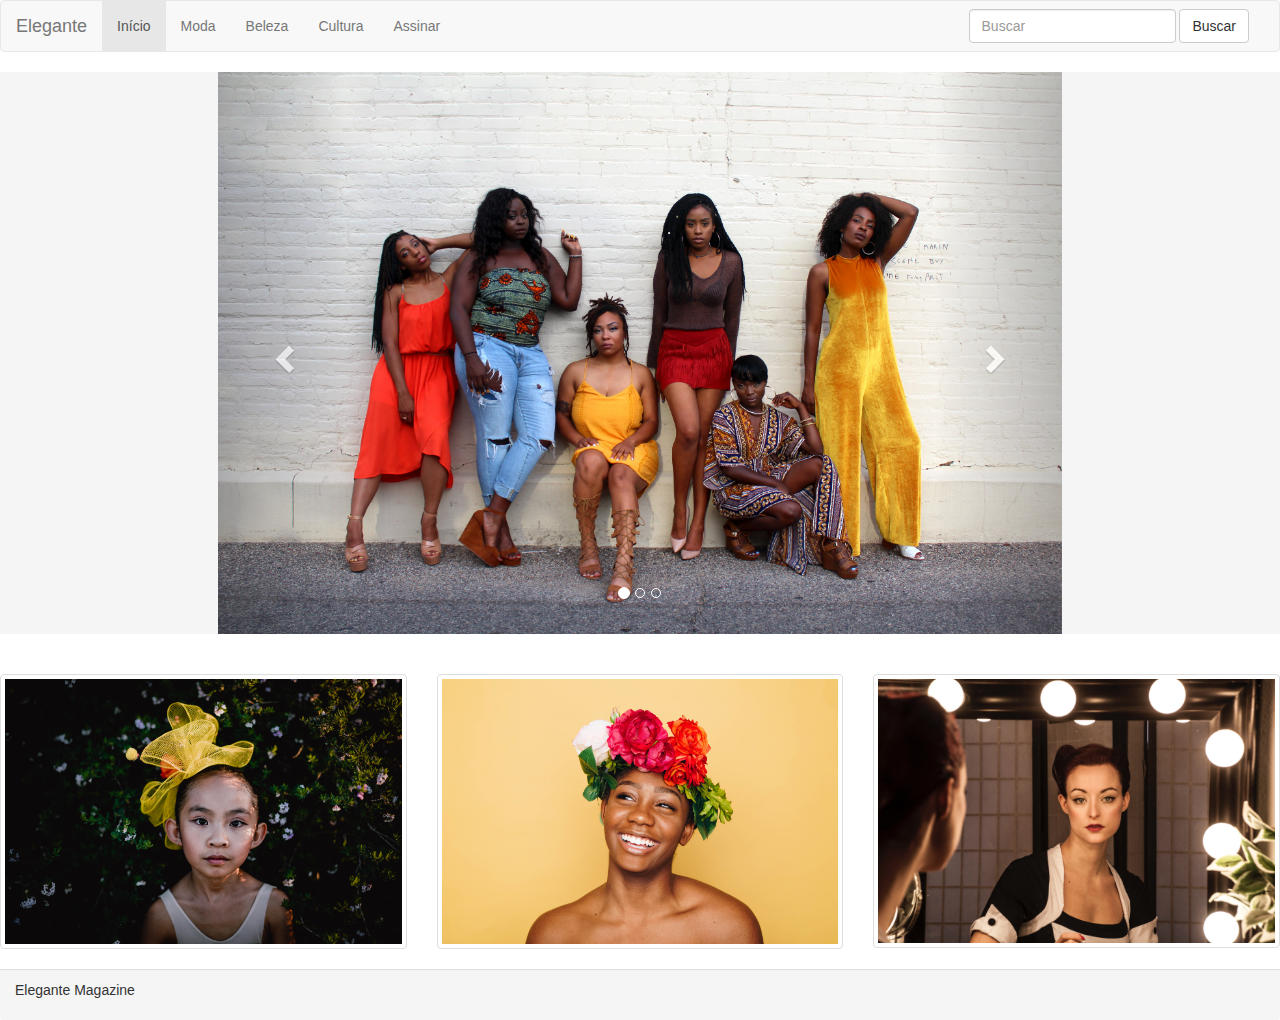
<file: Index.html>
<!DOCTYPE html>
<html lang="pt-br">

<head>
    <meta charset='utf-8'>
    <meta http-equiv='X-UA-Compatible' content='IE=edge'>
    <title>Elegante</title>
    <meta name='viewport' content='width=device-width, initial-scale=1'>
    <link rel='stylesheet' type='text/css' media='screen' href='./css/estilo.css'>
    <link rel="stylesheet" href="https://maxcdn.bootstrapcdn.com/bootstrap/3.4.0/css/bootstrap.min.css">
    <script src="https://ajax.googleapis.com/ajax/libs/jquery/3.4.1/jquery.min.js"></script>
    <script src="https://maxcdn.bootstrapcdn.com/bootstrap/3.4.0/js/bootstrap.min.js"></script>
</head>

<body>

    <!-- Menu -->
    <nav class="navbar navbar-default">
        <div class="container-fluid">
            <!-- Brand and toggle get grouped for better mobile display -->
            <div class="navbar-header">
                <a class="navbar-brand">Elegante</a>
            </div>

            <!-- Collect the nav links, forms, and other content for toggling -->
            <div class="collapse navbar-collapse" id="bs-example-navbar-collapse-1">
                <ul class="nav navbar-nav">
                    <li class="active"><a href="#">Início<span class="sr-only">(current)</span></a></li>
                    <li><a href="./views/Moda.html">Moda</a></li>
                    <li><a href="./views/Beleza.html">Beleza</a></li>
                    <li><a href="./views/Cultura.html">Cultura</a></li>
                    <li><a href="./views/Assinar.html">Assinar</a></li>
                </ul>

                <form class="navbar-form navbar-right">
                    <div class="form-group">
                        <input type="text" class="form-control" placeholder="Buscar">
                    </div>
                    <button type="submit" class="btn btn-default">Buscar</button>
                </form>
            </div>
        </div>
    </nav>


    <div class="row cor-fundo">
        <div class="col-md-8 col-md-offset-2">
            <div id="myCarousel" class="carousel" data-ride="carousel">
                <!-- Indicators -->
                <ol class="carousel-indicators">
                    <li data-target="#myCarousel" data-slide-to="0" class="active"></li>
                    <li data-target="#myCarousel" data-slide-to="1"></li>
                    <li data-target="#myCarousel" data-slide-to="2"></li>
                </ol>

                <!-- Wrapper for slides -->
                <div class="carousel-inner">
                    <div class="item active">
                        <img src="./images/clarke-sanders-ybPJ47PMT_M-unsplash.jpg" class="img-responsive" alt="Responsive image">
                    </div>

                    <div class="item">
                        <img src="./images/d-ng-tr-n-qu-c-9KYXQdsnxSY-unsplash.jpg" class="img-responsive" alt="Responsive image">
                    </div>

                    <div class="item">
                        <img src="./images/rachael-crowe-tqar8J3fZ3o-unsplash.jpg" class="img-responsive" alt="Responsive image">
                    </div>
                </div>

                <!-- Left and right controls -->
                <a class="left carousel-control" href="#myCarousel" data-slide="prev">
                    <span class="glyphicon glyphicon-chevron-left"></span>
                    <span class="sr-only">Previous</span>
                </a>
                <a class="right carousel-control" href="#myCarousel" data-slide="next">
                    <span class="glyphicon glyphicon-chevron-right"></span>
                    <span class="sr-only">Next</span>
                </a>
            </div>
        </div>
    </div>


    <br><br>


    <div class="row">
        <div class="col-xs-6 col-md-4">
            <a href="#" class="thumbnail">
                <img src="./images/xuan-nguyen-AhyvyVtO4_U-unsplash.jpg" class="img-responsive" alt="Responsive image">
            </a>
        </div>

        <div class="col-xs-6 col-md-4">
            <a href="#" class="thumbnail">
                <img src="./images/autumn-goodman-vTL_qy03D1I-unsplash.jpg" class="img-responsive" alt="Responsive image">
            </a>
        </div>

        <div class="col-xs-6 col-md-4">
            <a href="#" class="thumbnail">
                <img src="./images/enrico-carcasci-K04ykMnmQxw-unsplash.jpg" class="img-responsive" alt="Responsive image">
            </a>
        </div>
    </div>





    <footer class="panel-footer">
        <p>Elegante Magazine</p>
    </footer>
</body>

</html>
</file>
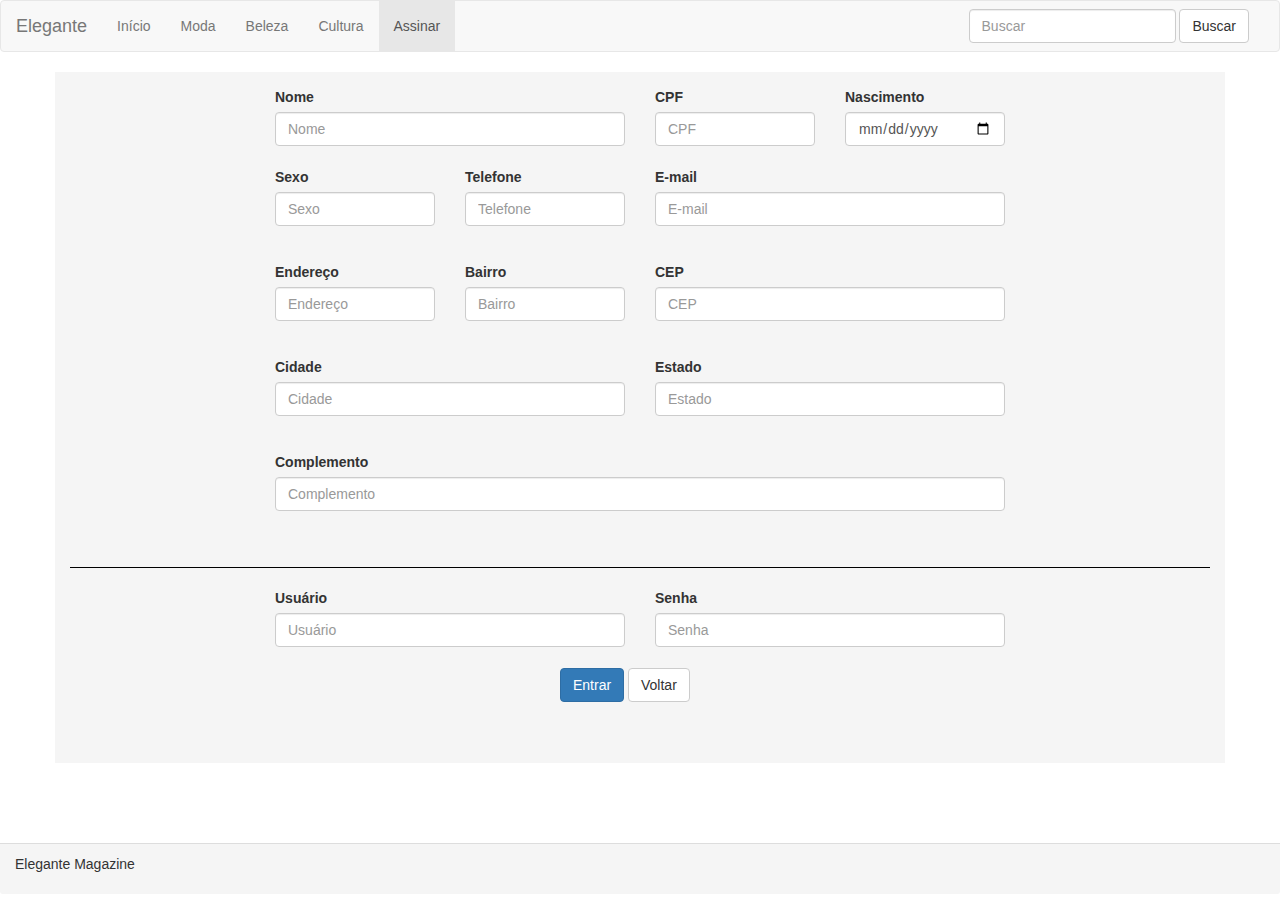
<file: views/Assinar.html>
<!DOCTYPE html>
<html lang="pt-br">

<head>
    <meta charset='utf-8'>
    <meta http-equiv='X-UA-Compatible' content='IE=edge'>
    <title>Elegante</title>
    <meta name='viewport' content='width=device-width, initial-scale=1'>
    <link rel='stylesheet' type='text/css' media='screen' href='../css/bootstrap.min.css'>
    <link rel='stylesheet' type='text/css' media='screen' href='../css/estilo.css'>
    <script src='../js/bootstrap.min.js'></script>
</head>

<body>

    <!-- Menu -->
    <nav class="navbar navbar-default">
        <div class="container-fluid">
            <!-- Brand and toggle get grouped for better mobile display -->
            <div class="navbar-header">
                <a class="navbar-brand" href="../Index.html">Elegante</a>
            </div>

            <!-- Collect the nav links, forms, and other content for toggling -->
            <div class="collapse navbar-collapse" id="bs-example-navbar-collapse-1">
                <ul class="nav navbar-nav">
                    <li><a href="../Index.html">Início</a></li>
                    <li><a href="./Moda.html">Moda</a></li>
                    <li><a href="./Beleza.html">Beleza</a></li>
                    <li><a href="./Cultura.html">Cultura</a></li>
                    <li class="active"><a href="#">Assinar<span class="sr-only">(current)</span></a></li>
                </ul>

                <form class="navbar-form navbar-right">
                    <div class="form-group">
                        <input type="text" class="form-control" placeholder="Buscar">
                    </div>
                    <button type="submit" class="btn btn-default">Buscar</button>
                </form>
            </div>
        </div>
    </nav>


    <div class="container cor-fundo">
        <form class="text-left">

            <div class="form-group">
                <div class="col-md-4 col-md-offset-2">
                    <label for="title">Nome</label>
                    <input type="text" class="form-control" id="nome" placeholder="Nome">
                </div>

                <div class="col-md-2">
                    <label for="release">CPF</label>
                    <input type="text" class="form-control" id="cpf" placeholder="CPF">
                </div>

                <div class="col-md-2">
                    <label for="release">Nascimento</label>
                    <input type="date" class="form-control" id="nascimento">
                </div>
            </div>

            <br><br>
            <br><br>

            <div class="form-group">
                <div class="col-md-2 col-md-offset-2">
                    <label for="title">Sexo</label>
                    <input type="text" class="form-control" id="sexo" placeholder="Sexo">
                </div>

                <div class="col-md-2">
                    <label for="release">Telefone</label>
                    <input type="text" class="form-control" id="telefone" placeholder="Telefone">
                </div>

                <div class="col-md-4">
                    <label for="release">E-mail</label>
                    <input type="text" class="form-control" id="email" placeholder="E-mail">
                </div>
            </div>

            <br><br>
            <br><br>

            <div class="form-group">
                <div class="col-md-2 col-md-offset-2">
                    <label for="title">Endereço</label>
                    <input type="text" class="form-control" id="endereco" placeholder="Endereço">
                </div>

                <div class="col-md-2">
                    <label for="release">Bairro</label>
                    <input type="text" class="form-control" id="telefone" placeholder="Bairro">
                </div>

                <div class="col-md-4">
                    <label for="release">CEP</label>
                    <input type="text" class="form-control" id="email" placeholder="CEP">
                </div>
            </div>

            <br><br>
            <br><br>

            <div class="form-group">
                <div class="col-md-4 col-md-offset-2">
                    <label for="title">Cidade</label>
                    <input type="text" class="form-control" id="cidade" placeholder="Cidade">
                </div>

                <div class="col-md-4">
                    <label for="release">Estado</label>
                    <input type="text" class="form-control" id="estado" placeholder="Estado">
                </div>
            </div>

            <br><br>
            <br><br>

            <div class="form-group">
                <div class="col-md-8 col-md-offset-2">
                    <label for="title">Complemento</label>
                    <input type="text" class="form-control" id="complemento" placeholder="Complemento">
                </div>
            </div>

            <br><br>
            <br><br>

            <hr class="linha-separacao">

            <div class="form-group">
                <div class="col-md-4 col-md-offset-2">
                    <label for="title">Usuário</label>
                    <input type="text" class="form-control" id="usuario" placeholder="Usuário">
                </div>

                <div class="col-md-4">
                    <label for="release">Senha</label>
                    <input type="password" class="form-control" id="senha" placeholder="Senha">
                </div>
            </div>

            <br><br>
            <br><br>

            <div class="form-group">
                <div class="col-md-2 col-md-offset-5">
                    <button type="button" class="btn btn-primary">Entrar</button>
                    <button type="button" class="btn btn-default">Voltar</button>
                </div>
            </div>

            <br><br>
            <br><br>
        </form>

    </div>

    <br><br>
    <br><br>

    <footer class="panel-footer">
        <p>Elegante Magazine</p>
    </footer>

</body>

</html>
</file>
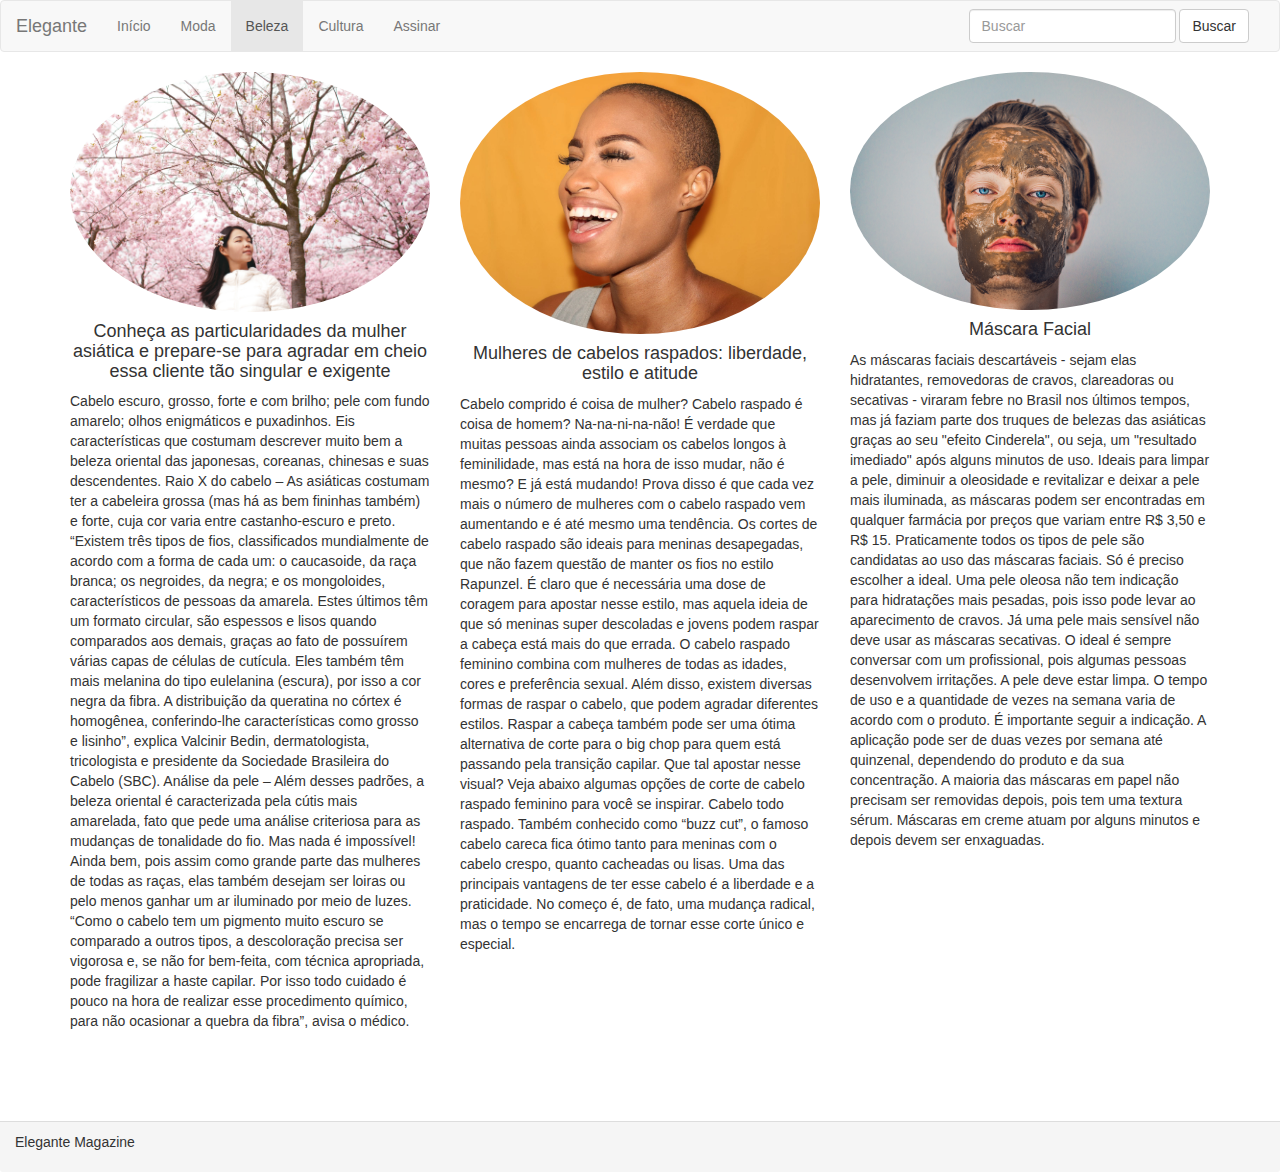
<file: views/Beleza.html>
<!DOCTYPE html>
<html lang="pt-br">

<head>
    <meta charset='utf-8'>
    <meta http-equiv='X-UA-Compatible' content='IE=edge'>
    <title>Elegante</title>
    <meta name='viewport' content='width=device-width, initial-scale=1'>
    <link rel='stylesheet' type='text/css' media='screen' href='../css/bootstrap.min.css'>
    <link rel='stylesheet' type='text/css' media='screen' href='../css/estilo.css'>
    <script src='../js/bootstrap.min.js'></script>
</head>

<body>

    <!-- Menu -->
    <nav class="navbar navbar-default">
        <div class="container-fluid">
            <!-- Brand and toggle get grouped for better mobile display -->
            <div class="navbar-header">
                <a class="navbar-brand" href="../Index.html">Elegante</a>
            </div>

            <!-- Collect the nav links, forms, and other content for toggling -->
            <div class="collapse navbar-collapse" id="bs-example-navbar-collapse-1">
                <ul class="nav navbar-nav">
                    <li><a href="../Index.html">Início</a></li>
                    <li><a href="./Moda.html">Moda</a></li>
                    <li class="active"><a href="#">Beleza<span class="sr-only">(current)</span></a></li>
                    <li><a href="./Cultura.html">Cultura</a></li>
                    <li><a href="./Assinar.html">Assinar</a></li>
                </ul>

                <form class="navbar-form navbar-right">
                    <div class="form-group">
                        <input type="text" class="form-control" placeholder="Buscar">
                    </div>
                    <button type="submit" class="btn btn-default">Buscar</button>
                </form>
            </div>
        </div>
    </nav>


    <div class="container">
        <div class="row">
            <div class="col-xs-6 col-md-4">
                <a>
                    <img src="../images/antonina-bukowska-9Pq42qFP9vY-unsplash.jpg" class="img-responsive img-circle" alt="Responsive image">
                </a>
                <h4 class="text-center">Conheça as particularidades da mulher asiática e prepare-se para agradar em cheio essa cliente tão singular e exigente</h4>
                <p>Cabelo escuro, grosso, forte e com brilho; pele com fundo amarelo; olhos enigmáticos e puxadinhos. Eis características que costumam descrever muito bem a beleza oriental das japonesas, coreanas, chinesas e suas descendentes. Raio X do
                    cabelo – As asiáticas costumam ter a cabeleira grossa (mas há as bem fininhas também) e forte, cuja cor varia entre castanho-escuro e preto. “Existem três tipos de fios, classificados mundialmente de acordo com a forma de cada um:
                    o caucasoide, da raça branca; os negroides, da negra; e os mongoloides, característicos de pessoas da amarela. Estes últimos têm um formato circular, são espessos e lisos quando comparados aos demais, graças ao fato de possuírem várias
                    capas de células de cutícula. Eles também têm mais melanina do tipo eulelanina (escura), por isso a cor negra da fibra. A distribuição da queratina no córtex é homogênea, conferindo-lhe características como grosso e lisinho”, explica
                    Valcinir Bedin, dermatologista, tricologista e presidente da Sociedade Brasileira do Cabelo (SBC). Análise da pele – Além desses padrões, a beleza oriental é caracterizada pela cútis mais amarelada, fato que pede uma análise criteriosa
                    para as mudanças de tonalidade do fio. Mas nada é impossível! Ainda bem, pois assim como grande parte das mulheres de todas as raças, elas também desejam ser loiras ou pelo menos ganhar um ar iluminado por meio de luzes. “Como o cabelo
                    tem um pigmento muito escuro se comparado a outros tipos, a descoloração precisa ser vigorosa e, se não for bem-feita, com técnica apropriada, pode fragilizar a haste capilar. Por isso todo cuidado é pouco na hora de realizar esse
                    procedimento químico, para não ocasionar a quebra da fibra”, avisa o médico.
                </p>
            </div>

            <div class="col-xs-6 col-md-4">
                <a>
                    <img src="../images/kim-carpenter-IHIgnhLvz5Q-unsplash.jpg" class="img-responsive img-circle" alt="Responsive image">
                </a>
                <h4 class="text-center">Mulheres de cabelos raspados: liberdade, estilo e atitude</h4>
                <p>Cabelo comprido é coisa de mulher? Cabelo raspado é coisa de homem? Na-na-ni-na-não! É verdade que muitas pessoas ainda associam os cabelos longos à feminilidade, mas está na hora de isso mudar, não é mesmo? E já está mudando! Prova disso
                    é que cada vez mais o número de mulheres com o cabelo raspado vem aumentando e é até mesmo uma tendência. Os cortes de cabelo raspado são ideais para meninas desapegadas, que não fazem questão de manter os fios no estilo Rapunzel.
                    É claro que é necessária uma dose de coragem para apostar nesse estilo, mas aquela ideia de que só meninas super descoladas e jovens podem raspar a cabeça está mais do que errada. O cabelo raspado feminino combina com mulheres de todas
                    as idades, cores e preferência sexual. Além disso, existem diversas formas de raspar o cabelo, que podem agradar diferentes estilos. Raspar a cabeça também pode ser uma ótima alternativa de corte para o big chop para quem está passando
                    pela transição capilar. Que tal apostar nesse visual? Veja abaixo algumas opções de corte de cabelo raspado feminino para você se inspirar. Cabelo todo raspado. Também conhecido como “buzz cut”, o famoso cabelo careca fica ótimo tanto
                    para meninas com o cabelo crespo, quanto cacheadas ou lisas. Uma das principais vantagens de ter esse cabelo é a liberdade e a praticidade. No começo é, de fato, uma mudança radical, mas o tempo se encarrega de tornar esse corte único
                    e especial.
                </p>
            </div>

            <div class="col-xs-6 col-md-4">
                <a>
                    <img src="../images/isabell-winter-t7_CN7g5aRA-unsplash.jpg" class="img-responsive img-circle" alt="Responsive image">
                </a>

                <h4 class="text-center">Máscara Facial</h4>
                <p>As máscaras faciais descartáveis - sejam elas hidratantes, removedoras de cravos, clareadoras ou secativas - viraram febre no Brasil nos últimos tempos, mas já faziam parte dos truques de belezas das asiáticas graças ao seu "efeito Cinderela",
                    ou seja, um "resultado imediado" após alguns minutos de uso. Ideais para limpar a pele, diminuir a oleosidade e revitalizar e deixar a pele mais iluminada, as máscaras podem ser encontradas em qualquer farmácia por preços que variam
                    entre R$ 3,50 e R$ 15. Praticamente todos os tipos de pele são candidatas ao uso das máscaras faciais. Só é preciso escolher a ideal. Uma pele oleosa não tem indicação para hidratações mais pesadas, pois isso pode levar ao aparecimento
                    de cravos. Já uma pele mais sensível não deve usar as máscaras secativas. O ideal é sempre conversar com um profissional, pois algumas pessoas desenvolvem irritações. A pele deve estar limpa. O tempo de uso e a quantidade de vezes
                    na semana varia de acordo com o produto. É importante seguir a indicação. A aplicação pode ser de duas vezes por semana até quinzenal, dependendo do produto e da sua concentração. A maioria das máscaras em papel não precisam ser removidas
                    depois, pois tem uma textura sérum. Máscaras em creme atuam por alguns minutos e depois devem ser enxaguadas.</p>
            </div>
        </div>
    </div>


    <br><br>
    <br><br>

    <footer class="panel-footer">
        <p>Elegante Magazine</p>
    </footer>
</body>

</html>
</file>
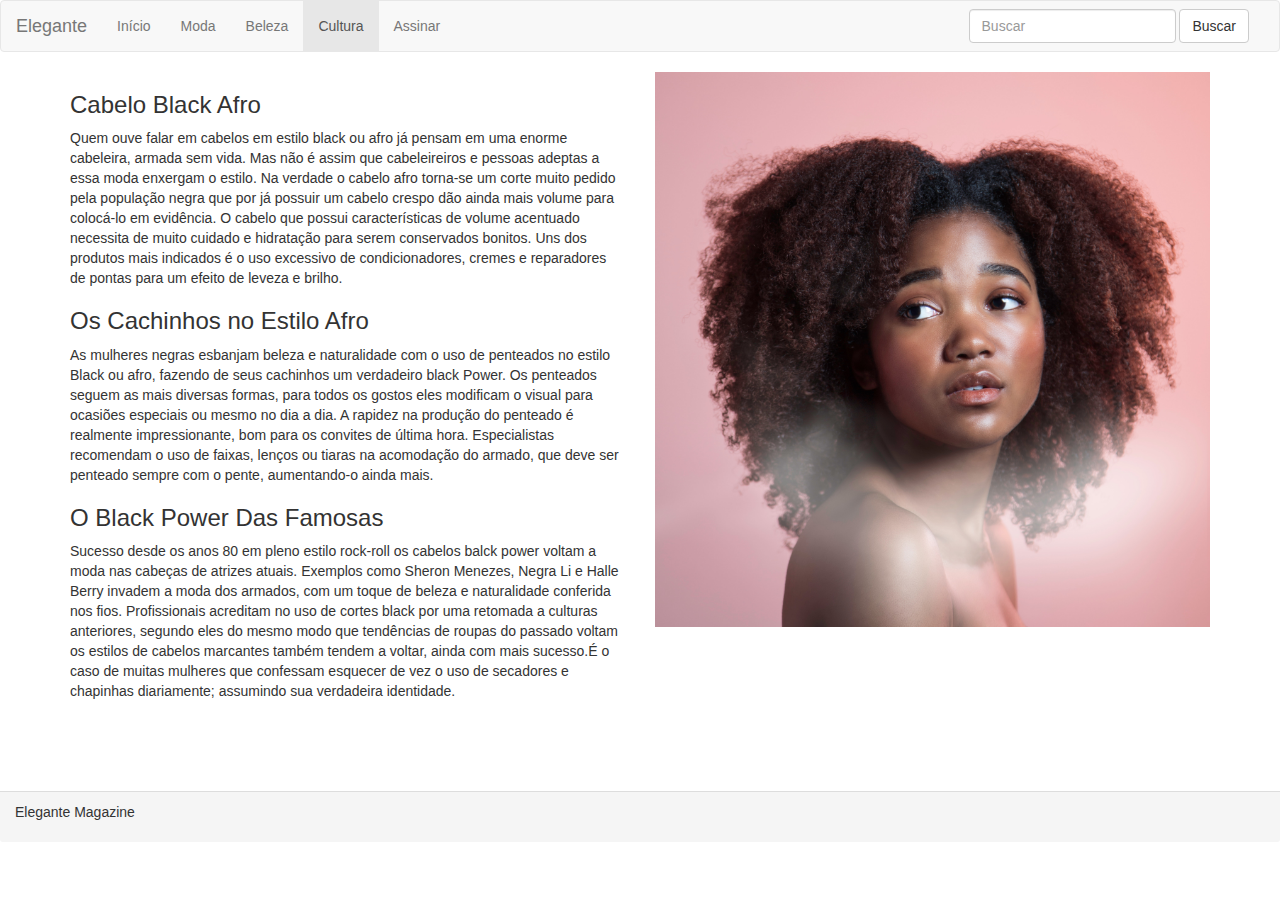
<file: views/Cultura.html>
<!DOCTYPE html>
<html lang="pt-br">

<head>
    <meta charset='utf-8'>
    <meta http-equiv='X-UA-Compatible' content='IE=edge'>
    <title>Elegante</title>
    <meta name='viewport' content='width=device-width, initial-scale=1'>
    <link rel="stylesheet" href="https://maxcdn.bootstrapcdn.com/bootstrap/3.4.0/css/bootstrap.min.css">
    <link rel='stylesheet' type='text/css' media='screen' href='../css/estilo.css'>
    <script src="https://ajax.googleapis.com/ajax/libs/jquery/3.4.1/jquery.min.js"></script>
    <script src="https://maxcdn.bootstrapcdn.com/bootstrap/3.4.0/js/bootstrap.min.js"></script>
</head>

<body>

    <!-- Menu -->
    <nav class="navbar navbar-default">
        <div class="container-fluid">
            <!-- Brand and toggle get grouped for better mobile display -->
            <div class="navbar-header">
                <a class="navbar-brand" href="../Index.html">Elegante</a>
            </div>

            <!-- Collect the nav links, forms, and other content for toggling -->
            <div class="collapse navbar-collapse" id="bs-example-navbar-collapse-1">
                <ul class="nav navbar-nav">
                    <li><a href="../Index.html">Início</a></li>
                    <li><a href="./Moda.html">Moda</a></li>
                    <li><a href="./Beleza.html">Beleza</a></li>
                    <li class="active"><a href="#">Cultura<span class="sr-only">(current)</span></a></li>
                    <li><a href="./Assinar.html">Assinar</a></li>
                </ul>

                <form class="navbar-form navbar-right">
                    <div class="form-group">
                        <input type="text" class="form-control" placeholder="Buscar">
                    </div>
                    <button type="submit" class="btn btn-default">Buscar</button>
                </form>
            </div>
        </div>
    </nav>


    <div class="container">
        <div class="row">
            <div class="col-xs-6">
                <h3>Cabelo Black Afro</h3>
                <p>Quem ouve falar em cabelos em estilo black ou afro já pensam em uma enorme cabeleira, armada sem vida. Mas não é assim que cabeleireiros e pessoas adeptas a essa moda enxergam o estilo. Na verdade o cabelo afro torna-se um corte muito
                    pedido pela população negra que por já possuir um cabelo crespo dão ainda mais volume para colocá-lo em evidência. O cabelo que possui características de volume acentuado necessita de muito cuidado e hidratação para serem conservados
                    bonitos. Uns dos produtos mais indicados é o uso excessivo de condicionadores, cremes e reparadores de pontas para um efeito de leveza e brilho.
                </p>

                <h3>Os Cachinhos no Estilo Afro</h3>
                <p>As mulheres negras esbanjam beleza e naturalidade com o uso de penteados no estilo Black ou afro, fazendo de seus cachinhos um verdadeiro black Power. Os penteados seguem as mais diversas formas, para todos os gostos eles modificam o visual
                    para ocasiões especiais ou mesmo no dia a dia. A rapidez na produção do penteado é realmente impressionante, bom para os convites de última hora. Especialistas recomendam o uso de faixas, lenços ou tiaras na acomodação do armado, que
                    deve ser penteado sempre com o pente, aumentando-o ainda mais.
                </p>

                <h3>O Black Power Das Famosas</h3>
                <p>Sucesso desde os anos 80 em pleno estilo rock-roll os cabelos balck power voltam a moda nas cabeças de atrizes atuais. Exemplos como Sheron Menezes, Negra Li e Halle Berry invadem a moda dos armados, com um toque de beleza e naturalidade
                    conferida nos fios. Profissionais acreditam no uso de cortes black por uma retomada a culturas anteriores, segundo eles do mesmo modo que tendências de roupas do passado voltam os estilos de cabelos marcantes também tendem a voltar,
                    ainda com mais sucesso.É o caso de muitas mulheres que confessam esquecer de vez o uso de secadores e chapinhas diariamente; assumindo sua verdadeira identidade.
                </p>

            </div>

            <div class="col-xs-6">
                <img src="../images/jessica-felicio-_cvwXhGqG-o-unsplash.jpg" class="img-responsive" alt="">
            </div>
        </div>
    </div>



    <br><br>
    <br><br>

    <footer class="panel-footer">
        <p>Elegante Magazine</p>
    </footer>

</body>

</html>
</file>
<file: css/estilo.css>
.cor-fundo {
    background-color: #f5f5f5;
}

.topico-beleza {
    max-height: 60%;
}

.linha-separacao {
    border-block-color: black;
}

.slide-show {
    max-height: 400px;
    min-height: 400px;
}
</file>
